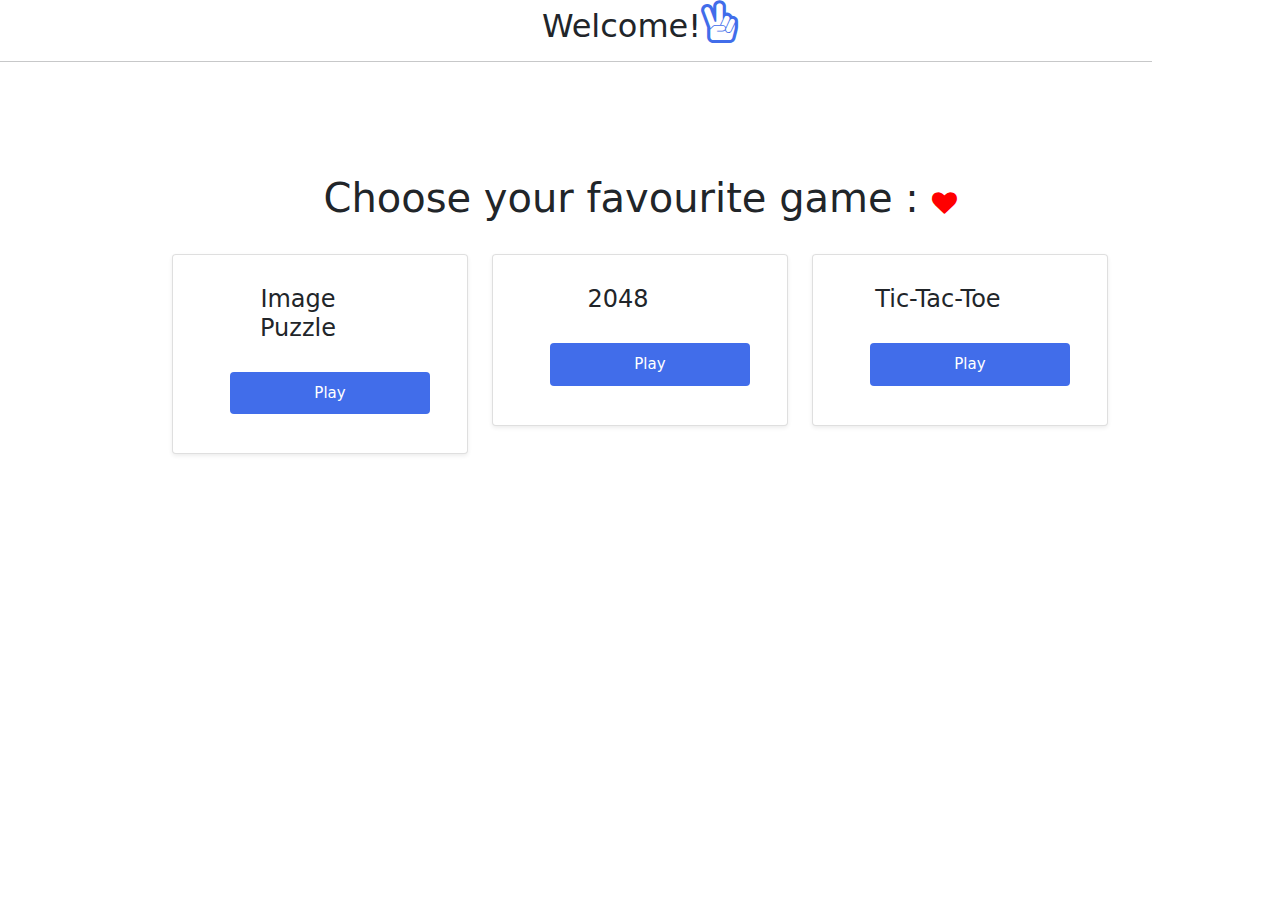
<file: index.html>
<!doctype html>
<html lang="en">

<head>
    <meta charset="utf-8">
    <meta name="viewport" content="width=device-width, initial-scale=1">
    <title>Game Board</title>
    <!-- Bootstrap core CSS -->
    <link href="./assets/dist/css/bootstrap.min.css" rel="stylesheet">
    <link rel="stylesheet" href="https://cdnjs.cloudflare.com/ajax/libs/font-awesome/4.7.0/css/font-awesome.min.css">

    <style>

    </style>
    <link href="main.css" rel="stylesheet">
</head>

<body>
    <h2 align="center">Welcome!<i class="fa fa-hand-peace-o" style="font-size:43px;color:#416dea"></i></h2>

    <hr width="90%">
    <br> <br>

    <main class="container">
        <div class="pricing-header px-3 py-3 pt-md-5 pb-md-4 mx-auto text-center">
            <h1>Choose your favourite game : <i class="fa fa-heart" style="font-size:25px;color:red"></i></h1>
        </div>

        <div class="row row-cols-1 row-cols-md-3 mb-3 text-center">
            <div class="col">
                <div class="card mb-4 shadow-sm">
                    <div class="card-body">
                        <h4 class="card-title pricing-card-title">Image Puzzle</h4>
                        <ul class="list-unstyled mt-3 mb-4">
                            <li></li>

                        </ul>
                        <button class="button" onclick="document.location='comingsoon/index.html'"><span>Play </span></button>
                    </div>
                </div>
            </div>
            <div class="col">
                <div class="card mb-4 shadow-sm">
                    <div class="card-body">
                        <h4 class="card-title pricing-card-title">2048</h4>
                        <ul class="list-unstyled mt-3 mb-4">
                            <li></li>

                        </ul>
                        <button class="button" onclick="document.location='comingsoon/index.html'"><span>Play </span></button>
                    </div>
                </div>
            </div>
            <div class="col">
                <div class="card mb-4 shadow-sm">
                    <div class="card-body">
                        <h4 class="card-title pricing-card-title">Tic-Tac-Toe</h4>
                        <ul class="list-unstyled mt-3 mb-4">
                            <li></li>

                        </ul>
                        <button class="button" onclick="document.location='tic_tac_toe/index.html'"><span>Play </span></button>
                    </div>
                </div>
            </div>
        </div>
    </main>
</body>

</html>
</file>
<file: main.css>
.container {
    max-width: 960px;
}

.pricing-header {
    max-width: 700px;
}

button {
    display: inline-block;
    border-radius: 4px;
    background-color: #416dea;
    border: none;
    color: #FFFFFF;
    text-align: center;
    font-size: 15px;
    padding: 10px;
    width: 200px;
    transition: all 0.5s;
    cursor: pointer;
    margin: 5px;
}

.button span {
    cursor: pointer;
    display: inline-block;
    position: relative;
    transition: 0.5s;
}

.button span:after {
    content: '\00bb';
    position: absolute;
    opacity: 0;
    top: 0;
    right: -20px;
    transition: 0.5s;
}

.button:hover span {
    padding-right: 25px;
}

.button:hover span:after {
    opacity: 1;
    right: 0;
}

.card {
    border-radius: 4px;
    background: #fff;
    box-shadow: 0 6px 10px rgba(0, 0, 0, .08), 0 0 6px rgba(0, 0, 0, .05);
    transition: .3s transform cubic-bezier(.155, 1.105, .295, 1.12), .3s box-shadow, .3s -webkit-transform cubic-bezier(.155, 1.105, .295, 1.12);
    padding: 14px 80px 18px 36px;
    background-image: url(https://ionicframework.com/img/getting-started/theming-card.png);
    background-repeat: no-repeat;
    background-position: right;
    background-size: 80px;
    cursor: pointer;
}

.card:hover {
    transform: scale(1.05);
    box-shadow: 0 10px 20px rgba(0, 0, 0, .12), 0 4px 8px rgba(0, 0, 0, .06);
}

.bd-placeholder-img {
    font-size: 1.125rem;
    text-anchor: middle;
    -webkit-user-select: none;
    -moz-user-select: none;
    user-select: none;
}

@media (min-width: 768px) {
    .bd-placeholder-img-lg {
        font-size: 3.5rem;
    }
}
</file>
